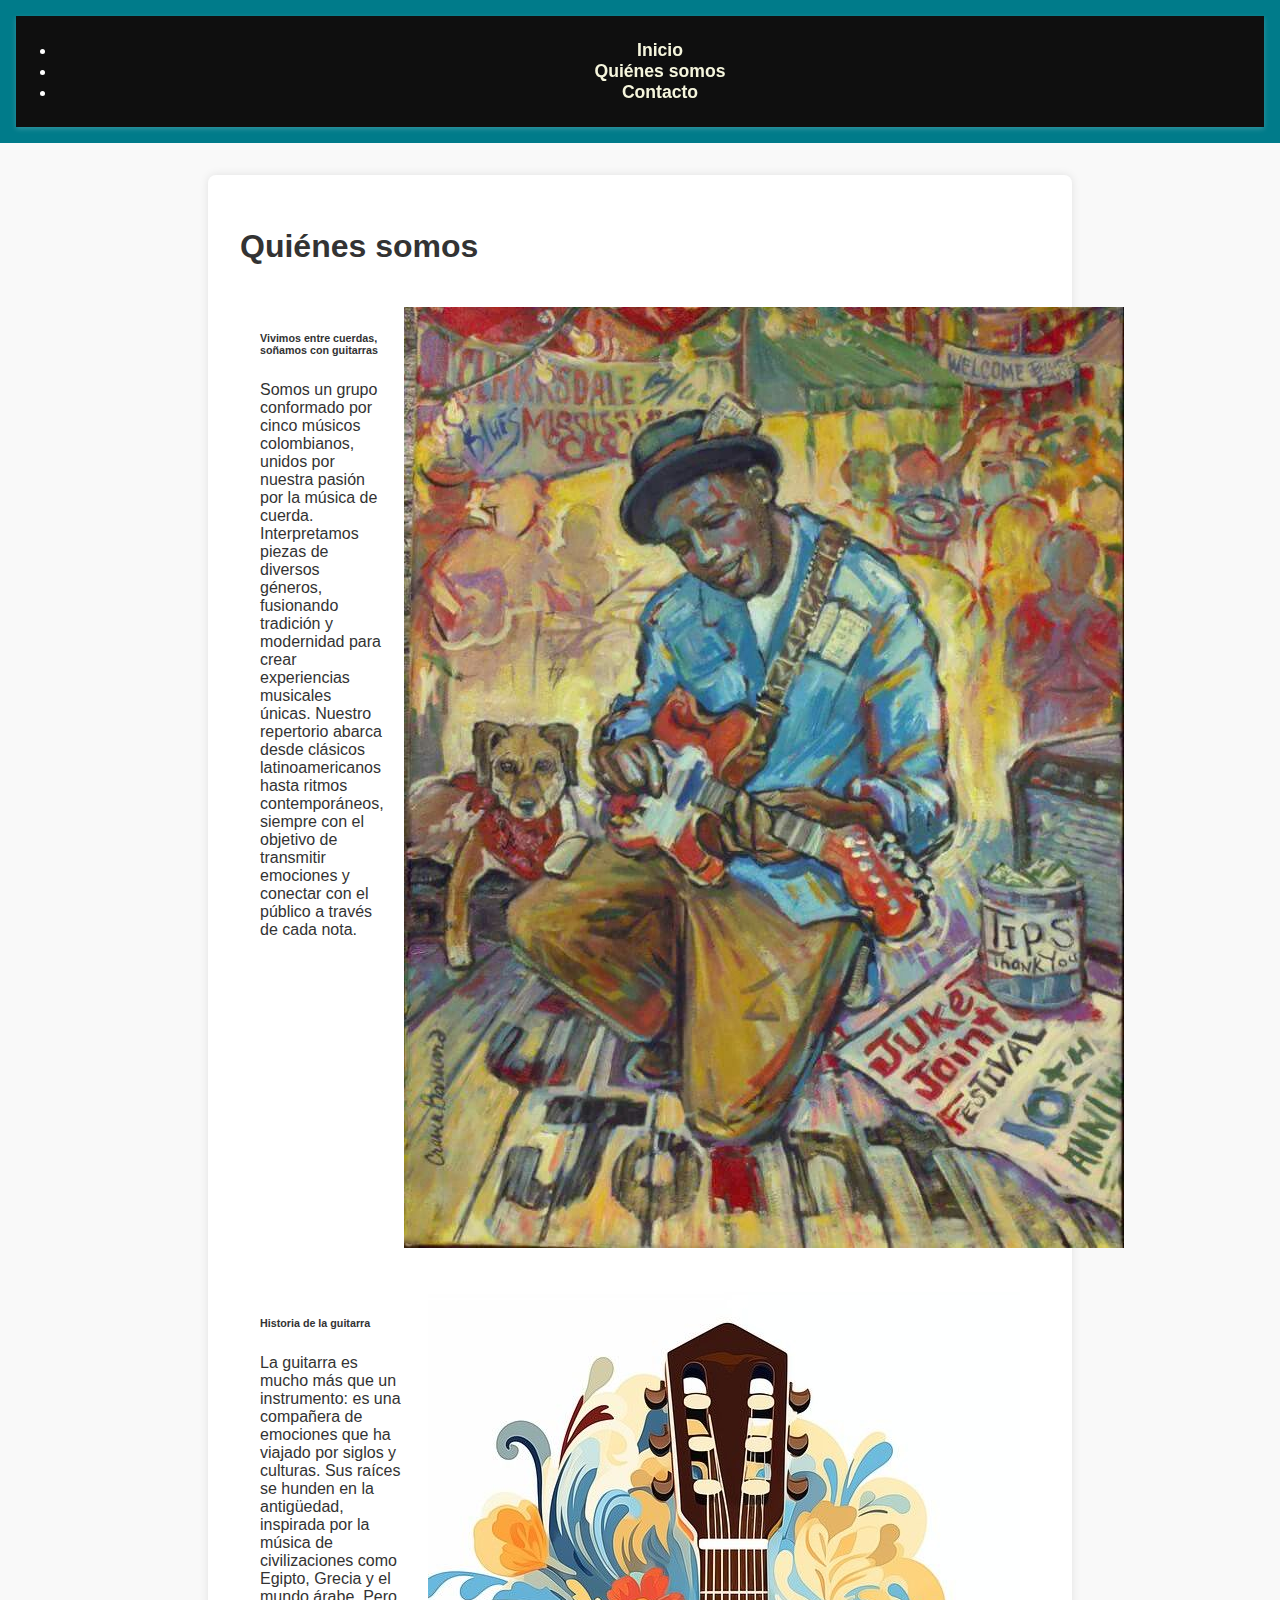
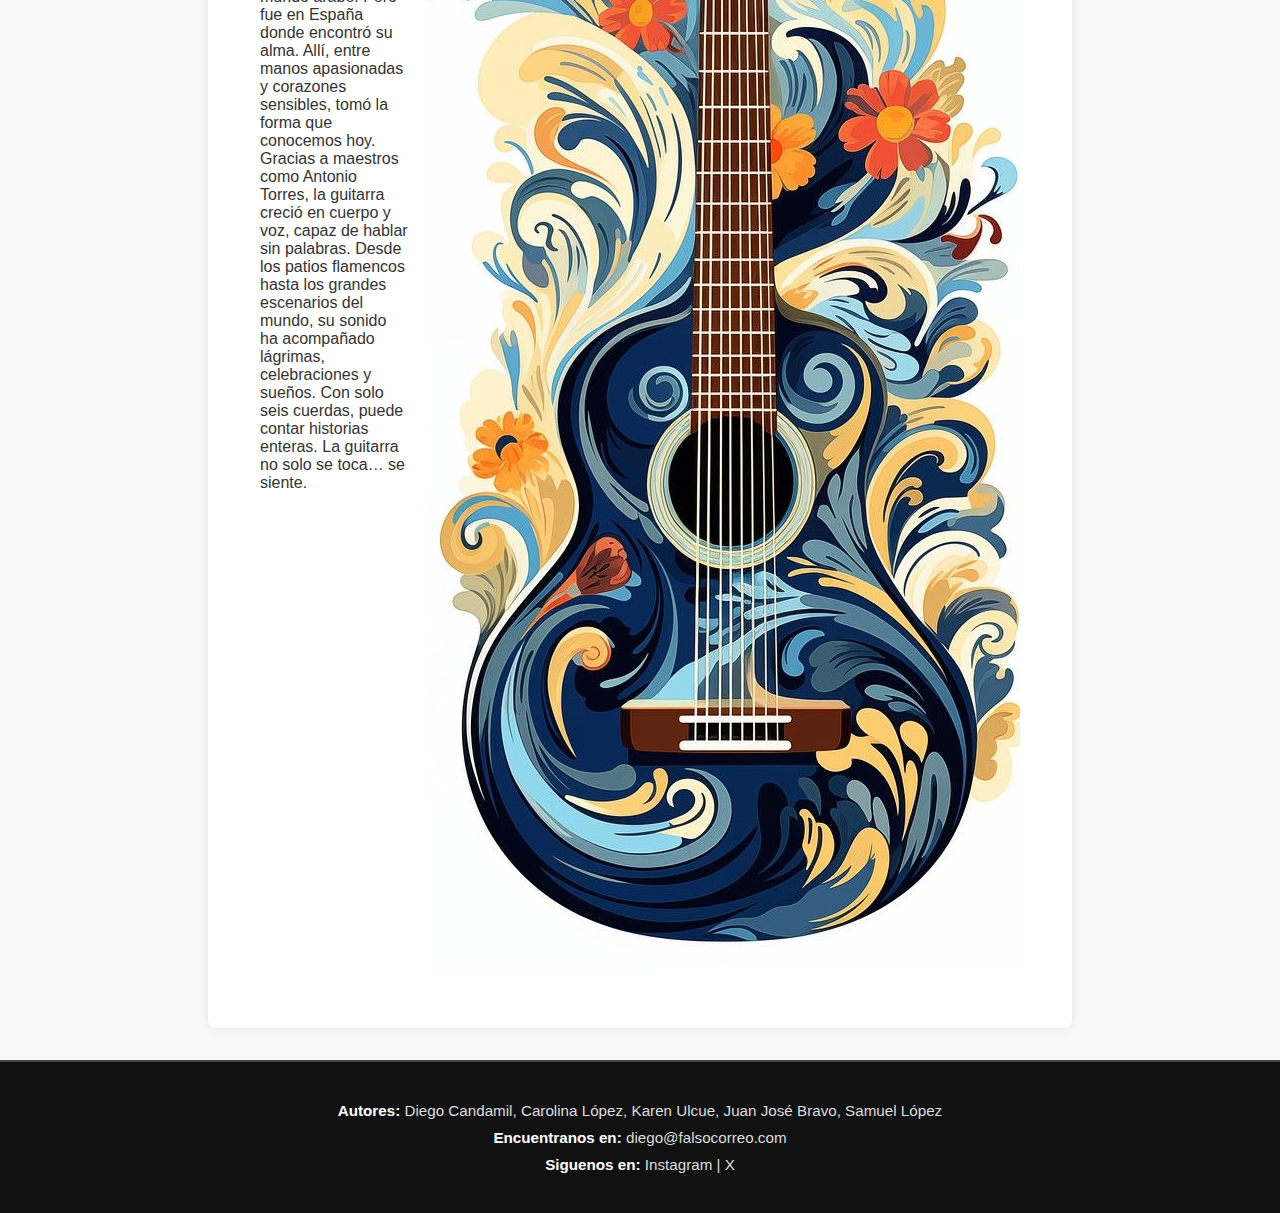
<file: quienes-somos.html>
<!DOCTYPE html>
<html lang="es">

<head>
    <meta charset="UTF-8">
    <title>Quiénes somos - Exploradores del Conocimiento</title>
    <link rel="stylesheet" href="css/styles.css">
</head>

<body>
    <!-- Navbar -->
    <header>
        <nav class="navbar">
            <ul>
                <li><a href="index.html">Inicio</a></li>
                <li><a href="quienes-somos.html">Quiénes somos</a></li>
                <li><a href="contacto.html">Contacto</a></li>
            </ul>
        </nav>
    </header>

    <!-- Contenido principal -->
    <main>
        <h1>Quiénes somos</h1>
        <div class="contenido">
            <div class="texto">
                <h6>Vivimos entre cuerdas, soñamos con guitarras</h6>
                <p>Somos un grupo conformado por cinco músicos colombianos, unidos por nuestra pasión por la música de
                    cuerda. Interpretamos piezas de diversos géneros, fusionando tradición y modernidad para crear
                    experiencias musicales únicas. Nuestro repertorio abarca desde clásicos latinoamericanos hasta
                    ritmos contemporáneos, siempre con el objetivo de transmitir emociones y conectar con el público a
                    través de cada nota.</p>
            </div>
            <div class="imagen">
                <img src="img/guitarra.jpg" alt="Grupo de música" />
            </div>
        </div>

        <div class="contenido">
            <div class="texto">
                <h6>Historia de la guitarra</h6>
                <p>La guitarra es mucho más que un instrumento: es una compañera de emociones que ha viajado por siglos
                    y culturas. Sus raíces se hunden en la antigüedad, inspirada por la música de civilizaciones como
                    Egipto, Grecia y el mundo árabe.
                    Pero fue en España donde encontró su alma. Allí, entre manos apasionadas y corazones sensibles, tomó
                    la forma que conocemos hoy. Gracias a maestros como Antonio Torres, la guitarra creció en cuerpo y
                    voz, capaz de hablar sin palabras.
                    Desde los patios flamencos hasta los grandes escenarios del mundo, su sonido ha acompañado lágrimas,
                    celebraciones y sueños. Con solo seis cuerdas, puede contar historias enteras.
                    La guitarra no solo se toca… se siente.</p>
            </div>
            <div class="imagen">
                <img src="img/guitar.jpg" alt="Grupo de música" />
            </div>
        </div>

    </main>

    <!-- Footer -->
    <footer>
        <p><strong>Autores:</strong> Diego Candamil, Carolina López, Karen Ulcue, Juan José Bravo, Samuel López</p>
        <p><strong>Encuentranos en: </strong> diego@falsocorreo.com</p>
        <p><strong>Siguenos en: </strong> Instagram | X</p>
    </footer>
</body>
</html>
</file>
<file: css/styles.css>
body{
    font-family: sans-serif;
}

#home-content{
    padding: 50px;
}

#titulo {
    display: flex;
    flex-direction: row;
}

#icono{
    width: 80px;
    height: 80px;
}

.contenido-1 {
    display: flex;
    flex-direction: row;
    align-items: flex-start;
    gap: 20px;
    padding: 20px;
}

.texto-1 {
    display: flex;
    flex-direction: column;
    justify-content: flex-start;
}

.contenido-1 > div {
    flex: 1;
}

.jimi{
    max-width: 100%;
    height: auto;
    border-radius: 12px;
}

.kurt{
    max-width: 100%;
    height: auto;
    border-radius: 12px;
}

.amp{
    max-width: 100%;
    height: auto;
    border-radius: 12px;
}

.amplificadores{
    display: flex;
    flex-direction: column;
    gap: 15px;
}

body
.contenido {
  display: flex;
  align-items: flex-start; /* alinea la imagen al inicio del texto */
  gap: 20px; /* espacio entre texto e imagen */
  max-width: 1000px;
  margin: 0 auto;
  padding: 20px;
}
 
.texto {
  flex: 1; /* toma el espacio disponible */
}
body {
  font-family: Arial, sans-serif;
  margin: 0;
  padding: 0;
  background-color: #f9f9f9;
  color: #333;
}

header {
  background-color: #007B8A;
  color: white;
  padding: 1rem;
  text-align: center;
}

main {
  max-width: 800px;
  margin: 2rem auto;
  padding: 2rem;
  background-color: white;
  box-shadow: 0 0 10px rgba(0, 0, 0, 0.1);
  border-radius: 8px;
}

h2 {
  color: #007B8A;
}

.info-contacto p {
  margin: 0.5rem 0;
}

form {
  display: flex;
  flex-direction: column;
  margin-top: 1rem;
}

label {
  margin-top: 1rem;
  font-weight: bold;
}

input,
textarea {
  padding: 0.5rem;
  margin-top: 0.3rem;
  border: 1px solid #ccc;
  border-radius: 4px;
  font-size: 1rem;
}

button {
  margin-top: 1.5rem;
  padding: 0.7rem;
  border: none;
  border-radius: 4px;
  background-color: #007B8A;
  color: white;
  font-size: 1rem;
  cursor: pointer;
  transition: background-color 0.3s ease;
}

button:hover {
  background-color: #005f6b;
}

/* Botón flotante de WhatsApp */
.whatsapp-button {
  position: fixed;
  bottom: 1rem;
  right: 1rem;
  background-color: #25D366;
  color: white;
  padding: 0.8rem 1.2rem;
  border-radius: 9999px;
  display: flex;
  align-items: center;
  gap: 0.5rem;
  box-shadow: 0 4px 8px rgba(0, 0, 0, 0.2);
  text-decoration: none;
  font-weight: bold;
  z-index: 1000;
  transition: background-color 0.3s ease;
}

.whatsapp-button:hover {
  background-color: #1DA851;
}

.whatsapp-button .icon {
  width: 24px;
  height: 24px;
  fill: white;
}


nav {
    background-color: #0f0f0f;
    position: sticky;
    top: 0;
    z-index: 0;
    padding: 0.5em 0;
    box-shadow: 0 2px 5px rgba(248, 248, 248, 0.2);
}
.nav-container{
    display: flex;
    align-items: center;
    justify-content: space-between;
    max-width: 1000px;
    margin: 0 auto;
    padding: 0 1em;
    position: relative;

}
.nav-left {
  flex: 1;
 }

.logo{
    height: 50px;
    
}

.nav-center {
  position: absolute;
  left: 50%;
  transform: translateX(-50%);
}

nav ul.menu {
    list-style: none;
    display: flex;
    justify-content: center;
    gap: 3em;
    padding: 0;
    margin: 0%;
}

nav a {
    color: beige;
    text-decoration: none;
    font-weight: bold;
    font-size:  1.1em;
    
    

}

nav a:hover {
    text-decoration: underline;
    color: #f67e22;
}
.menu a.activo {
  color: #f5b041; 
  text-decoration: none;
  font-weight: 900;
}

.menu a {
  color: white;
  text-decoration: none;
  font-weight: bold;
  font-size: 1.1em;
  position: relative;
  padding-bottom: 10px;
  transition: color 0.3s ease, font-weight 0.3s ease;
}

.menu a::after {
  content: "";
  position: absolute;
  bottom: 0;
  left: 0;
  height: 2px;
  width: 0%;
  background-color: #ca6f1e;
  transition: width 0.3s ease;
}
menu a:hover::after {
  width: 100%;
}


.menu a.activo {
  color: #6e2c00;
  font-weight: 900;
}

.menu a.activo::after {
  width: 100%;
}

footer {
  background-color: #111;       /* Fondo oscuro elegante */
  color: #ddd;                  /* Texto claro para contraste */
  text-align: center;
  padding: 30px 20px;
  font-family: 'Segoe UI', sans-serif;
  font-size: 0.95rem;
  border-top: 2px solid #444;
}
 
footer p {
  margin: 10px 0;
}
 
footer strong {
  color: #fff;
}
 
footer a {
  color: #1db954; /* Verde tipo Spotify (rock vibes) */
  text-decoration: none;
  margin: 0 5px;
  transition: color 0.3s;
}
 
footer a:hover {
  color: #fff;
}
</file>
